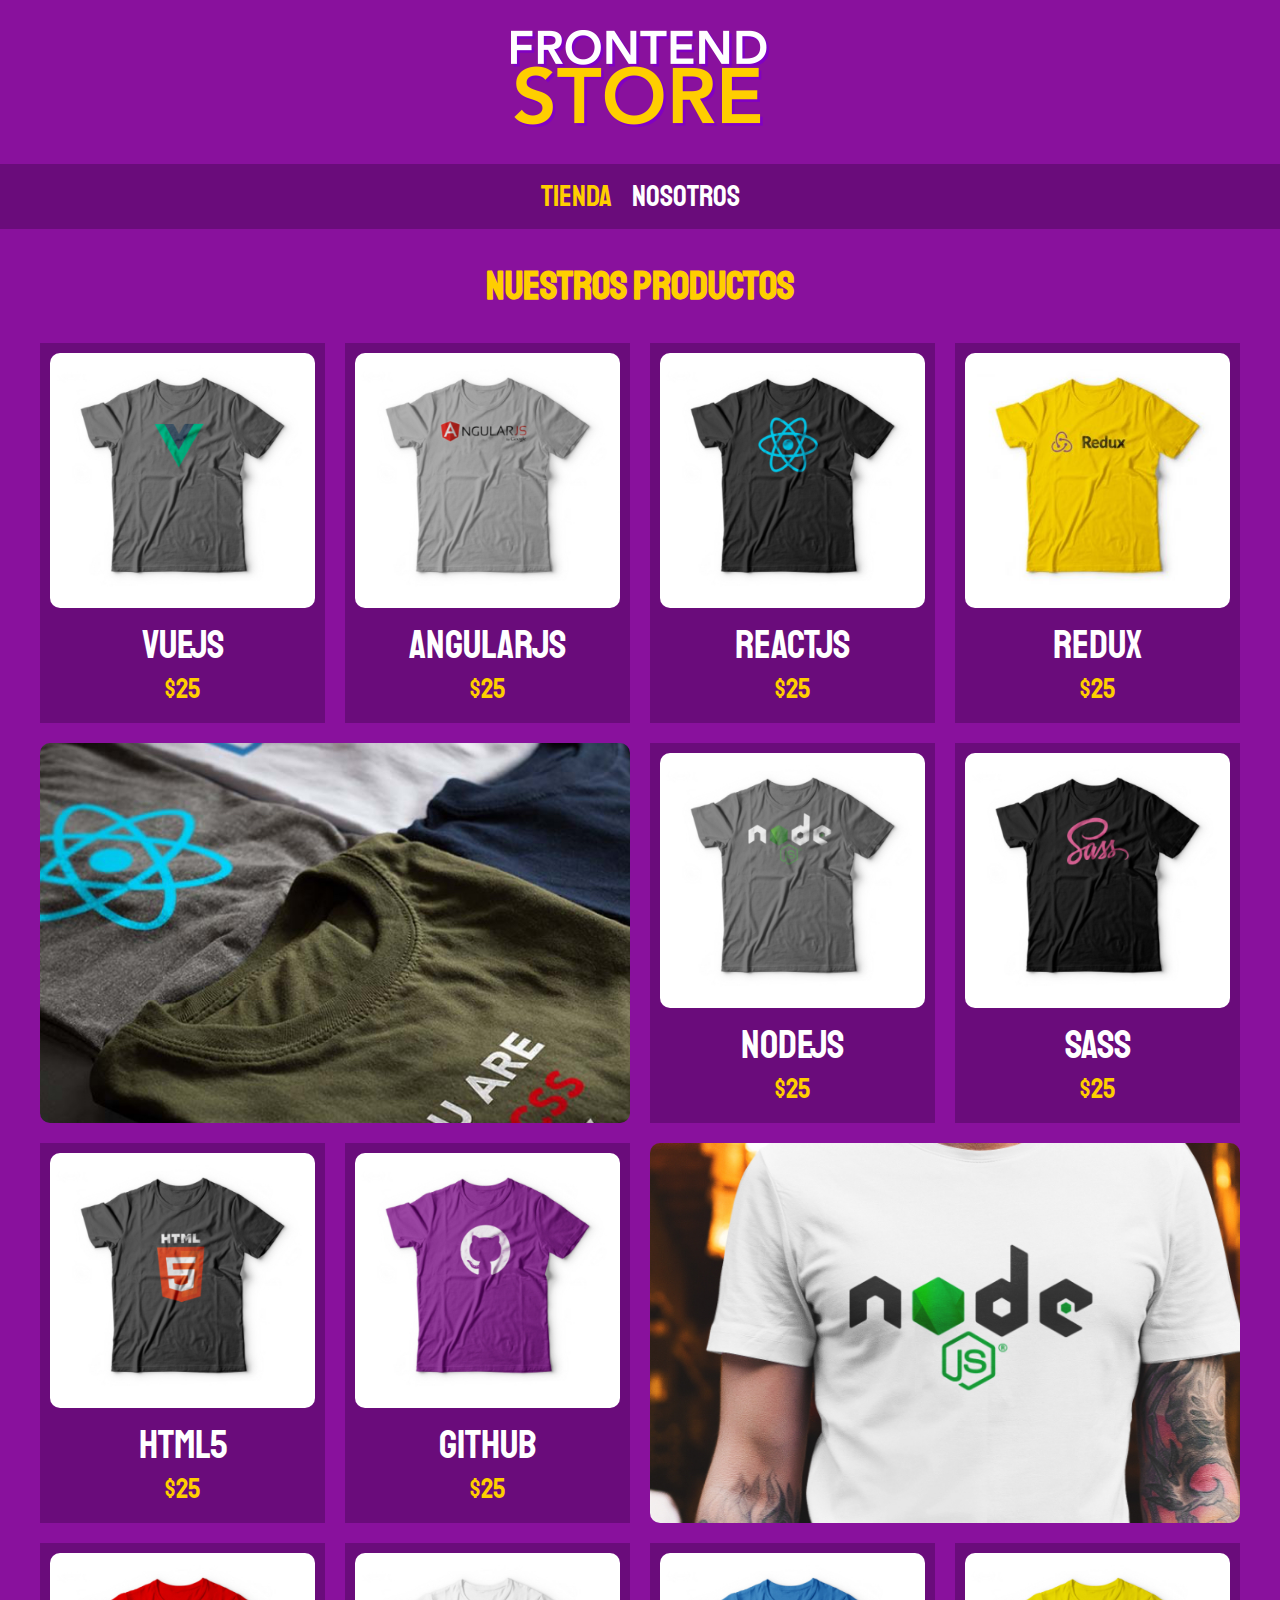
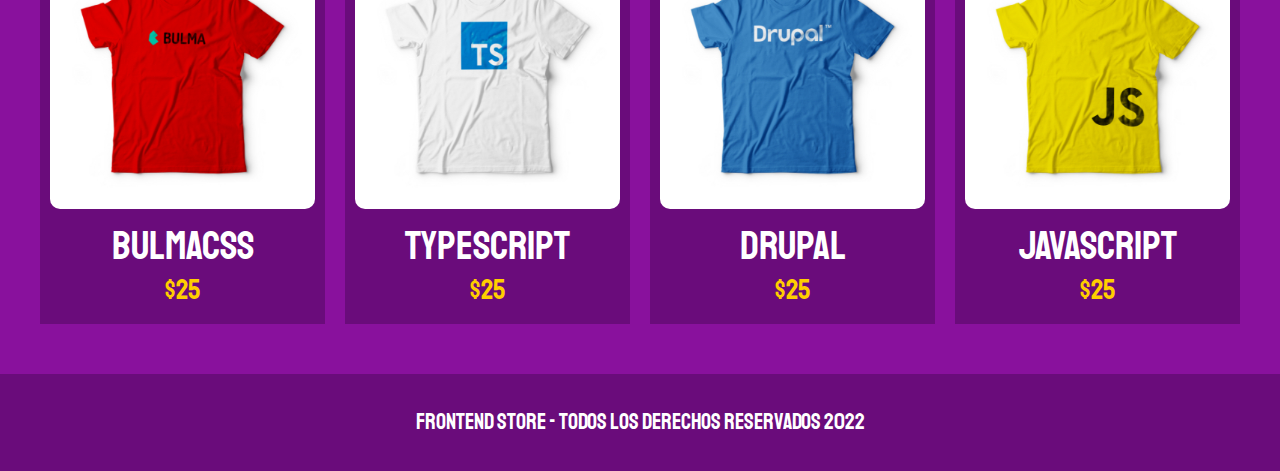
<file: index.html>
<!DOCTYPE html>
<html>
<head>
    <meta charset="UTF-8">
    <meta http-equiv="X-UA-Compatible" content="IE=edge">
    <meta name="viewport" content="width=device-width, initial-scale=1.0">

    <link rel="preconnect" href="https://fonts.googleapis.com">
    <link rel="preconnect" href="https://fonts.gstatic.com" crossorigin>
    <link href="https://fonts.googleapis.com/css2?family=Staatliches&display=swap" rel="stylesheet">  

    <link rel="preload" href="css/normalize.css" as="style">
    <link rel="stylesheet" href="css/normalize.css">
    <link rel="preload" href="css/style.css" as="style">
    <link rel="stylesheet" href="css/style.css">

    <title>FrontEnd Store</title>
</head>
<body>
    <header class="header">
        <a href="index.html">
            <img class="header__logo"src="img/logo.png" alt="logo">
        </a>
    </header>

    <nav class="navegacion">
        <a class="navegacion__enlace navegacion__enlace--activo" href="index.html">Tienda</a>
        <a class="navegacion__enlace" href="nosotros.html">Nosotros</a>
    </nav>

    <main class="contenedor">
        <h1>Nuestros productos</h1>
        <div class="grid">
            <div class="producto">
                <a href="producto.html">
                    <img class="producto__imagen" src="img/1.jpg" alt="remera VueJS">
                    <div class="producto__info">
                        <p class="producto__nombre">VueJS</p>
                        <p class="producto__precio">$25</p>
                    </div>
                </a>
            </div> <!-- .producto -->

            <div class="producto">
                <a href="producto.html">
                    <img class="producto__imagen" src="img/2.jpg" alt="remera AngularJS">
                    <div class="producto__info">
                        <p class="producto__nombre">AngularJS</p>
                        <p class="producto__precio">$25</p>
                    </div>
                </a>
            </div> <!-- .producto -->

            <div class="producto">
                <a href="producto.html">
                    <img class="producto__imagen" src="img/3.jpg" alt="remera ReactJS">
                    <div class="producto__info">
                        <p class="producto__nombre">ReactJS</p>
                        <p class="producto__precio">$25</p>
                    </div>
                </a>
            </div> <!-- .producto -->

            <div class="producto">
                <a href="producto.html">
                    <img class="producto__imagen" src="img/4.jpg" alt="remera Redux">
                    <div class="producto__info">
                        <p class="producto__nombre">Redux</p>
                        <p class="producto__precio">$25</p>
                    </div>
                </a>
            </div> <!-- .producto -->

            <div class="producto">
                <a href="producto.html">
                    <img class="producto__imagen" src="img/5.jpg" alt="remera NodeJS">
                    <div class="producto__info">
                        <p class="producto__nombre">NodeJS</p>
                        <p class="producto__precio">$25</p>
                    </div>
                </a>
            </div> <!-- .producto -->

            <div class="producto">
                <a href="producto.html">
                    <img class="producto__imagen" src="img/6.jpg" alt="remera Sass">
                    <div class="producto__info">
                        <p class="producto__nombre">Sass</p>
                        <p class="producto__precio">$25</p>
                    </div>
                </a>
            </div> <!-- .producto -->

            <div class="producto">
                <a href="producto.html">
                    <img class="producto__imagen" src="img/7.jpg" alt="remera HTML">
                    <div class="producto__info">
                        <p class="producto__nombre">HTML5</p>
                        <p class="producto__precio">$25</p>
                    </div>
                </a>
            </div> <!-- .producto -->

            <div class="producto">
                <a href="producto.html">
                    <img class="producto__imagen" src="img/8.jpg" alt="remera GitHub">
                    <div class="producto__info">
                        <p class="producto__nombre">GitHub</p>
                        <p class="producto__precio">$25</p>
                    </div>
                </a>
            </div> <!-- .producto -->

            <div class="producto">
                <a href="producto.html">
                    <img class="producto__imagen" src="img/9.jpg" alt="remera BulmaCSS">
                    <div class="producto__info">
                        <p class="producto__nombre">BulmaCSS</p>
                        <p class="producto__precio">$25</p>
                    </div>
                </a>
            </div> <!-- .producto -->

            <div class="producto">
                <a href="producto.html">
                    <img class="producto__imagen" src="img/10.jpg" alt="remera TypeScript">
                    <div class="producto__info">
                        <p class="producto__nombre">TypeScript</p>
                        <p class="producto__precio">$25</p>
                    </div>
                </a>
            </div> <!-- .producto -->

            <div class="producto">
                <a href="producto.html">
                    <img class="producto__imagen" src="img/11.jpg" alt="remera Drupal">
                    <div class="producto__info">
                        <p class="producto__nombre">Drupal</p>
                        <p class="producto__precio">$25</p>
                    </div>
                </a>
            </div> <!-- .producto -->

            <div class="producto">
                <a href="producto.html">
                    <img class="producto__imagen" src="img/12.jpg" alt="remera JS">
                    <div class="producto__info">
                        <p class="producto__nombre">JavaScript</p>
                        <p class="producto__precio">$25</p>
                    </div>
                </a>
            </div> <!-- .producto -->

            <div class="grafico grafico--remeras">

            </div>
            <div class="grafico grafico--node">

            </div>

        </div>

    </main>

    <footer class="footer">
        <p class="footer__texto">FrontEnd Store - Todos los derechos reservados 2022</p>
    </footer>
</body>
</html>
</file>
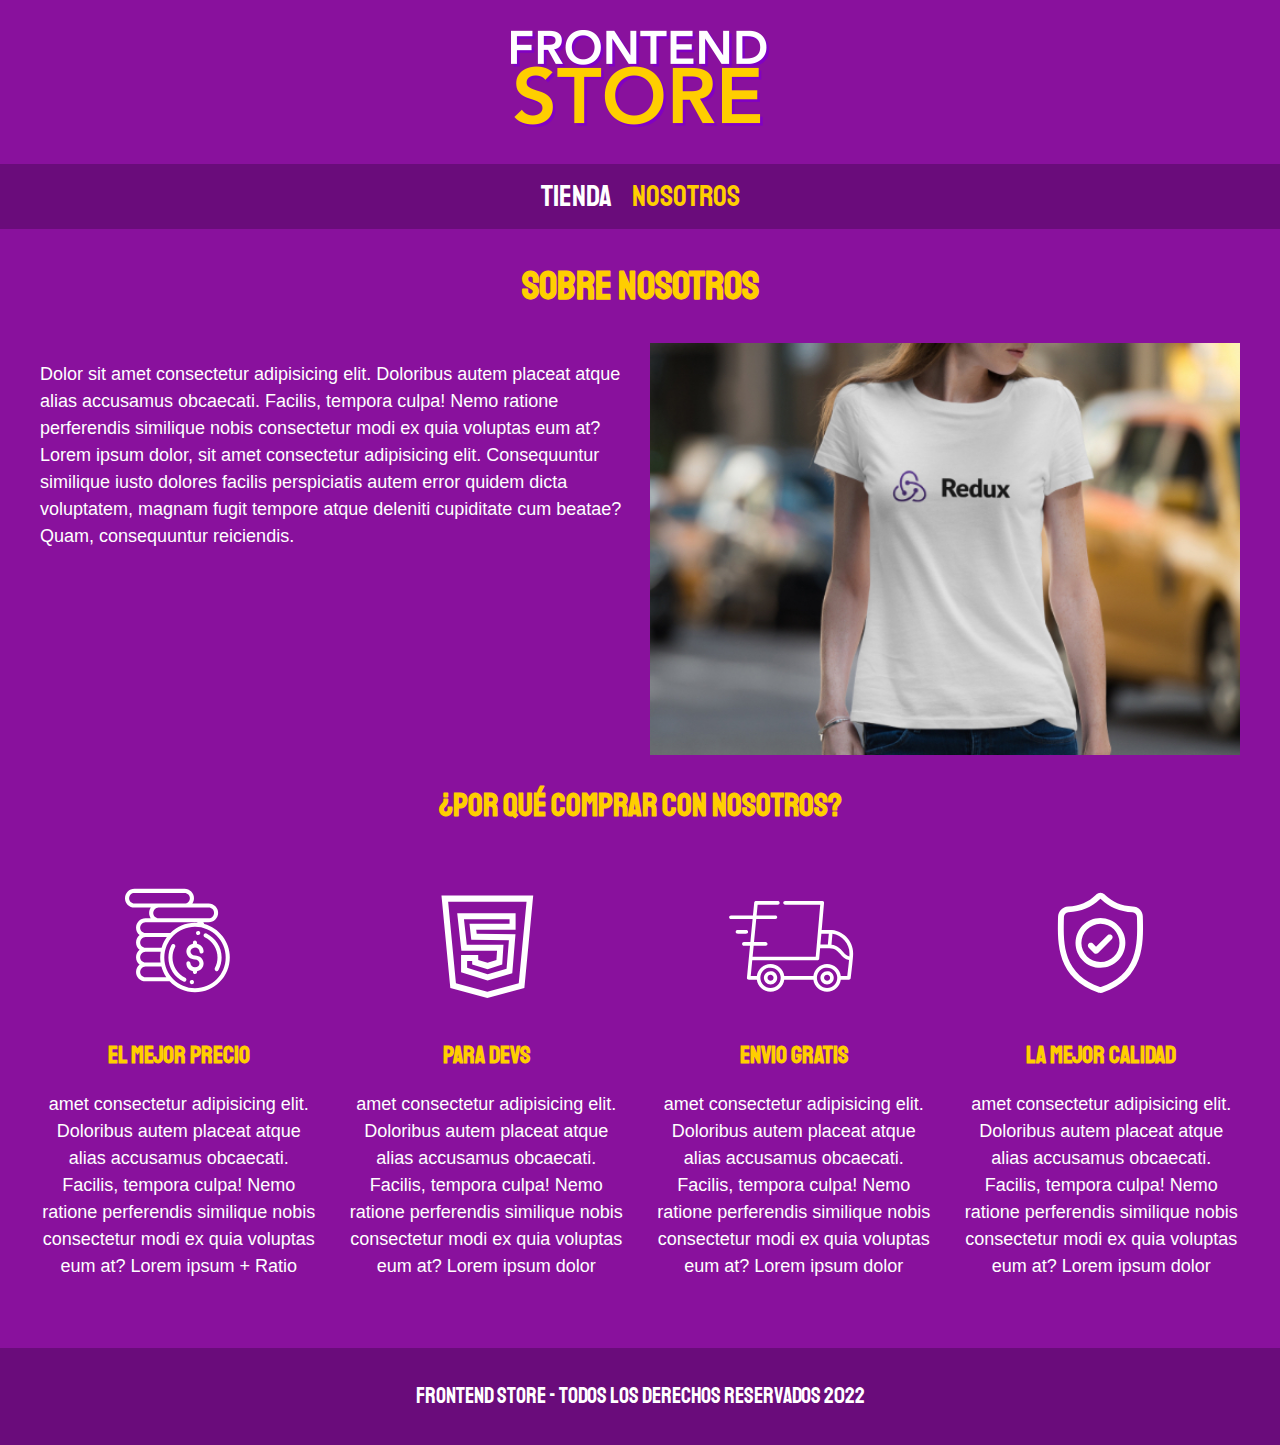
<file: nosotros.html>
<!DOCTYPE html>
<html>
<head>
    <meta charset="UTF-8">
    <meta http-equiv="X-UA-Compatible" content="IE=edge">
    <meta name="viewport" content="width=device-width, initial-scale=1.0">

    <link rel="preconnect" href="https://fonts.googleapis.com">
    <link rel="preconnect" href="https://fonts.gstatic.com" crossorigin>
    <link href="https://fonts.googleapis.com/css2?family=Staatliches&display=swap" rel="stylesheet">  

    <link rel="preload" href="css/normalize.css" as="style">
    <link rel="stylesheet" href="css/normalize.css">
    <link rel="preload" href="css/style.css" as="style">
    <link rel="stylesheet" href="css/style.css">

    <title>FrontEnd Store</title>
</head>
<body>
    <header class="header">
        <a href="index.html">
            <img class="header__logo"src="img/logo.png" alt="logo">
        </a>
    </header>

    <nav class="navegacion">
        <a class="navegacion__enlace" href="index.html">Tienda</a>
        <a class="navegacion__enlace navegacion__enlace--activo" href="">Nosotros</a>
    </nav>
    
    <main class="contenedor">
        <h1>Sobre nosotros</h1>

        <div class="nosotros">
            <div class="nosotros__contenido">
                <p>Dolor sit amet consectetur adipisicing elit. Doloribus autem placeat atque alias accusamus obcaecati. Facilis, tempora culpa! Nemo ratione perferendis similique nobis consectetur modi ex quia voluptas eum at? Lorem ipsum dolor, sit amet consectetur adipisicing elit. Consequuntur similique iusto dolores facilis perspiciatis autem error quidem dicta voluptatem, magnam fugit tempore atque deleniti cupiditate cum beatae? Quam, consequuntur reiciendis.</p>   
            </div>
            <img class="nosotros__imagen" src="img/nosotros.jpg" alt="foto producto">   
        </div>

        <section class="contenedor comprar">
            <h2 class="comprar__titulo">¿Por qué comprar con nosotros?</h2>

                <div class="bloques">
                    <div class="bloque">
                        <img class="bloque__imagen" src="img/icono_1.png" alt="">
                        <h3 class="bloque__titulo">El mejor precio</h3>
                        <p>amet consectetur adipisicing elit. Doloribus autem placeat atque alias accusamus obcaecati. Facilis, tempora culpa! Nemo ratione perferendis similique nobis consectetur modi ex quia voluptas eum at? Lorem ipsum + Ratio</p>
                    </div> <!-- bloque -->

                    <div class="bloque">
                        <img class="bloque__imagen" src="img/icono_2.png" alt="">
                        <h3 class="bloque__titulo">Para devs</h3>
                        <p>amet consectetur adipisicing elit. Doloribus autem placeat atque alias accusamus obcaecati. Facilis, tempora culpa! Nemo ratione perferendis similique nobis consectetur modi ex quia voluptas eum at? Lorem ipsum dolor</p>
                    </div> <!-- bloque -->

                    <div class="bloque">
                        <img class="bloque__imagen" src="img/icono_3.png" alt="">
                        <h3 class="bloque__titulo">Envio gratis</h3>
                        <p>amet consectetur adipisicing elit. Doloribus autem placeat atque alias accusamus obcaecati. Facilis, tempora culpa! Nemo ratione perferendis similique nobis consectetur modi ex quia voluptas eum at? Lorem ipsum dolor</p>
                    </div> <!-- bloque -->

                    <div class="bloque">
                        <img class="bloque__imagen" src="img/icono_4.png" alt="">
                        <h3 class="bloque__titulo">La mejor calidad</h3>
                        <p>amet consectetur adipisicing elit. Doloribus autem placeat atque alias accusamus obcaecati. Facilis, tempora culpa! Nemo ratione perferendis similique nobis consectetur modi ex quia voluptas eum at? Lorem ipsum dolor</p>
                    </div> <!-- bloque -->
                </div>
        </section>

    </main>

    <footer class="footer">
        <p class="footer__texto">FrontEnd Store - Todos los derechos reservados 2022</p>
    </footer>
</body>
</html>
</file>
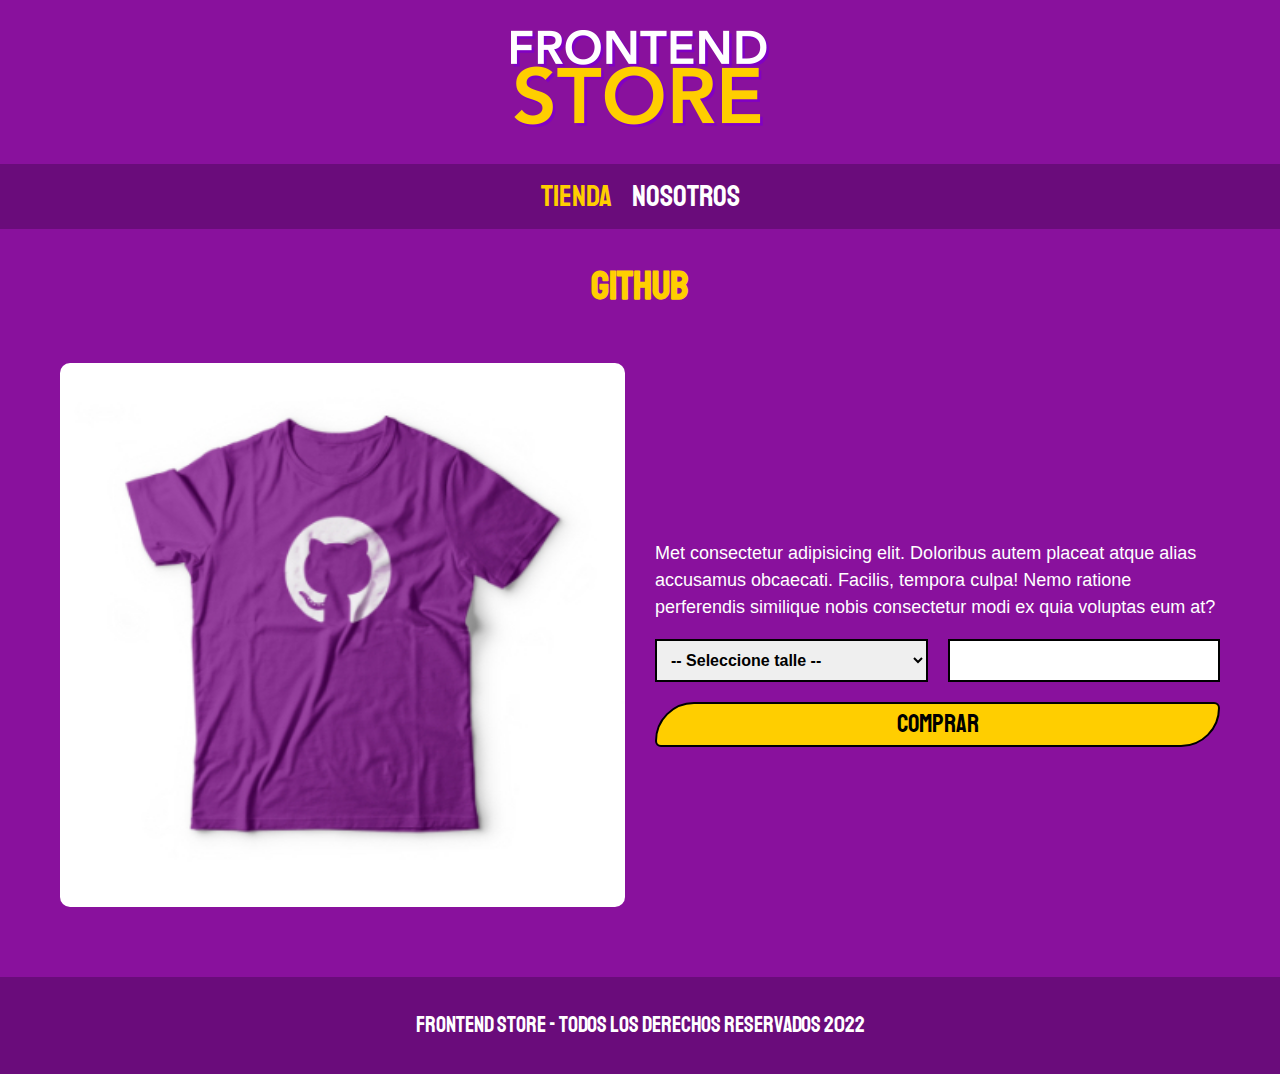
<file: producto.html>
<!DOCTYPE html>
<html>
<head>
    <meta charset="UTF-8">
    <meta http-equiv="X-UA-Compatible" content="IE=edge">
    <meta name="viewport" content="width=device-width, initial-scale=1.0">

    <link rel="preconnect" href="https://fonts.googleapis.com">
    <link rel="preconnect" href="https://fonts.gstatic.com" crossorigin>
    <link href="https://fonts.googleapis.com/css2?family=Staatliches&display=swap" rel="stylesheet">  

    <link rel="preload" href="css/normalize.css" as="style">
    <link rel="stylesheet" href="css/normalize.css">
    <link rel="preload" href="css/style.css" as="style">
    <link rel="stylesheet" href="css/style.css">

    <title>FrontEnd Store</title>
</head>
<body>
    <header class="header">
        <a href="index.html">
            <img class="header__logo"src="img/logo.png" alt="logo">
        </a>
    </header>

    <nav class="navegacion">
        <a class="navegacion__enlace navegacion__enlace--activo" href="index.html">Tienda</a>
        <a class="navegacion__enlace" href="nosotros.html">Nosotros</a>
    </nav>

    <main class="contenedor">
        <h1>GitHub</h1>

        <div class="remera">
            <img class="remera__imagen" src="img/8.jpg" alt="remera GitHub">

            <div class="remera__contenido">
                <p>Met consectetur adipisicing elit. Doloribus autem placeat atque alias accusamus obcaecati. Facilis, tempora culpa! Nemo ratione perferendis similique nobis consectetur modi ex quia voluptas eum at? </p>

                <form class="formulario">
                    <select class="formulario__campo">
                        <option disabled selected>-- Seleccione talle --</option>
                        <option>S</option>
                        <option>M</option>
                        <option>L</option>
                        <option>XL</option>
                    </select>
                    <input class="formulario__campo" type="number" min="1">
                    <input class="formulario__submit" type="submit" value="Comprar">
                </form>
            </div>
        </div>

    </main>

    <footer class="footer">
        <p class="footer__texto">FrontEnd Store - Todos los derechos reservados 2022</p>
    </footer>
</body>
</html>
</file>
<file: css/style.css>
:root{
    --primario: #89119d;
    --primarioOscuro: #6a0c7b;
    --secundario: #ffce00;
    --secundarioOscuro: #d5ae15;
    
    --fuentePrincipal: 'Staatliches', cursive;
}
html{
    font-size: 62.5%;
    box-sizing: border-box;
}
*, *:before, *:after{
    box-sizing: inherit;
}
body{
    font-size: 16px; /* 1rem = 10px */
    background-color: var(--primario);
    line-height: 1.5;
}

/* GLOBALES */
h1, h2, h3{
    text-align: center;
    color: var(--secundario);
    font-family: var(--fuentePrincipal);
}
h1{
    font-size: 4rem;
}
h2{
    font-size: 3.2rem;
}
h3{
    font-size: 2.4rem;
}

p{
    font-size: 1.8rem;
    font-family: Arial, Helvetica, sans-serif;
    color: white;
}

a{
    text-decoration: none;
}

img{
    max-width: 100%;
}

.contenedor{
    max-width: 120rem;
    margin: 0 auto;
}

/* HEADER */
.header{
    display: flex;
    justify-content: center;
}

.header__logo{
    margin: 3rem 0;
}

/* NAVEGACIÓN */
.navegacion{
    background-color: var(--primarioOscuro);
    padding: 1rem 0;
    display: flex;
    justify-content: center;
    gap: 2rem;
}

.navegacion__enlace{
    font-family: var(--fuentePrincipal);
    color: white;
    font-size: 3rem;
}
.navegacion__enlace--activo,
.navegacion__enlace:hover{
    color: var(--secundario);
}

/* GRID */
.grid{
    display: grid;
    grid-template-columns: 1fr 1fr;
    gap: 2rem;
}
@media (min-width: 768px){
    .grid{
        display: grid;
        grid-template-columns: 1fr 1fr 1fr 1fr;
    }
}
/* PRODUCTOS */
.producto{
    background-color: var(--primarioOscuro);
    padding: 1rem;
}

.producto__imagen{
    width: 100%;
    border-radius: 1rem;
}

.producto__nombre{
    font-size: 4rem;
}

.producto__precio{
    font-size: 2.8rem;
    color: var(--secundario)
}

.producto__nombre, .producto__precio{
    font-family: var(--fuentePrincipal);
    margin: 1rem 0;
    text-align: center;
    line-height: 1;
}

/* GRÁFICOS */
.grafico{
    min-height: 30rem;
    grid-column: 1 / 3;
    border-radius: 1rem;
}

.grafico--remeras{
    grid-row: 2 / 3;
    background-image: url(../img/grafico1.jpg);
    background-repeat: no-repeat;
    background-size: cover;
}

.grafico--node{
    grid-row: 7 / 8;
    background-image: url(../img/grafico2.jpg);
    background-repeat: no-repeat;
    background-size: cover;
}
@media (min-width: 768px){
    .grafico--node{
    grid-row: 3 / 4;
    grid-column: 3 / 5;
    }
}

/* FOOTER */
.footer{
    background-color: var(--primarioOscuro);
    margin-top: 5rem;
    padding: 1rem 0;
}

.footer__texto{
    font-family: var(--fuentePrincipal);
    font-size: 2.2rem;
    text-align: center;
}

/* NOSOTROS */
.nosotros{
    display: grid;
    grid-template-rows: auto auto;
}
@media (min-width: 768px){
    .nosotros{
        display: grid;
        grid-template-columns: 1fr 1fr;
        column-gap: 2rem;
    }
}

.nosotros__imagen{
    width: 100%;
    grid-row: 1 / 2;
}    
@media (min-width: 768px){
    .nosotros__imagen{
        grid-column: 2 / 3;
    }    
}

/* BLOQUES */
.bloques{
    display: grid;
    grid-template-columns: 1fr 1fr;
    gap: 3rem;
}
@media (min-width: 768px){
    .bloques{
        display: grid;
        grid-template-columns: 1fr 1fr 1fr 1fr;
        gap: 3rem;
    }    
}
.bloque{
    text-align: center;
}
.bloque__titulo{
    margin: 0;
}

/* PRODUCTO REMERA */
.remera{
    display: grid;
    padding: 2rem;
}
@media (min-width: 768px){
    .remera{
        display: grid;
        grid-template-columns: 1fr 1fr;
        align-items: center;
        gap: 3rem;
    }    
}
.remera__imagen{
    width: 100%;
    border-radius: 1rem;
}

.formulario{
    display: grid;
    grid-template-columns: 1fr 1fr;
    gap: 2rem;
}
.formulario__campo{
    font-family: Arial, Helvetica, sans-serif;
    font-weight: 700;
    border: 0.2rem solid black;
    padding: 1rem;
}
.formulario__submit{
    background-color: var(--secundario);
    font-family: var(--fuentePrincipal);
    font-size: 2.5rem;
    border-radius: 13rem 2rem;
    border: 0.2rem solid #000000;
    grid-column: 1 / 3;
    height: 4.5rem;
    transition: background-color 0.3s ease;
    transition: font-size 0.3s ease;
}
.formulario__submit:hover{
    background-color: var(--secundarioOscuro);
    font-size: 0.1rem;
    cursor: pointer;
}
</file>
